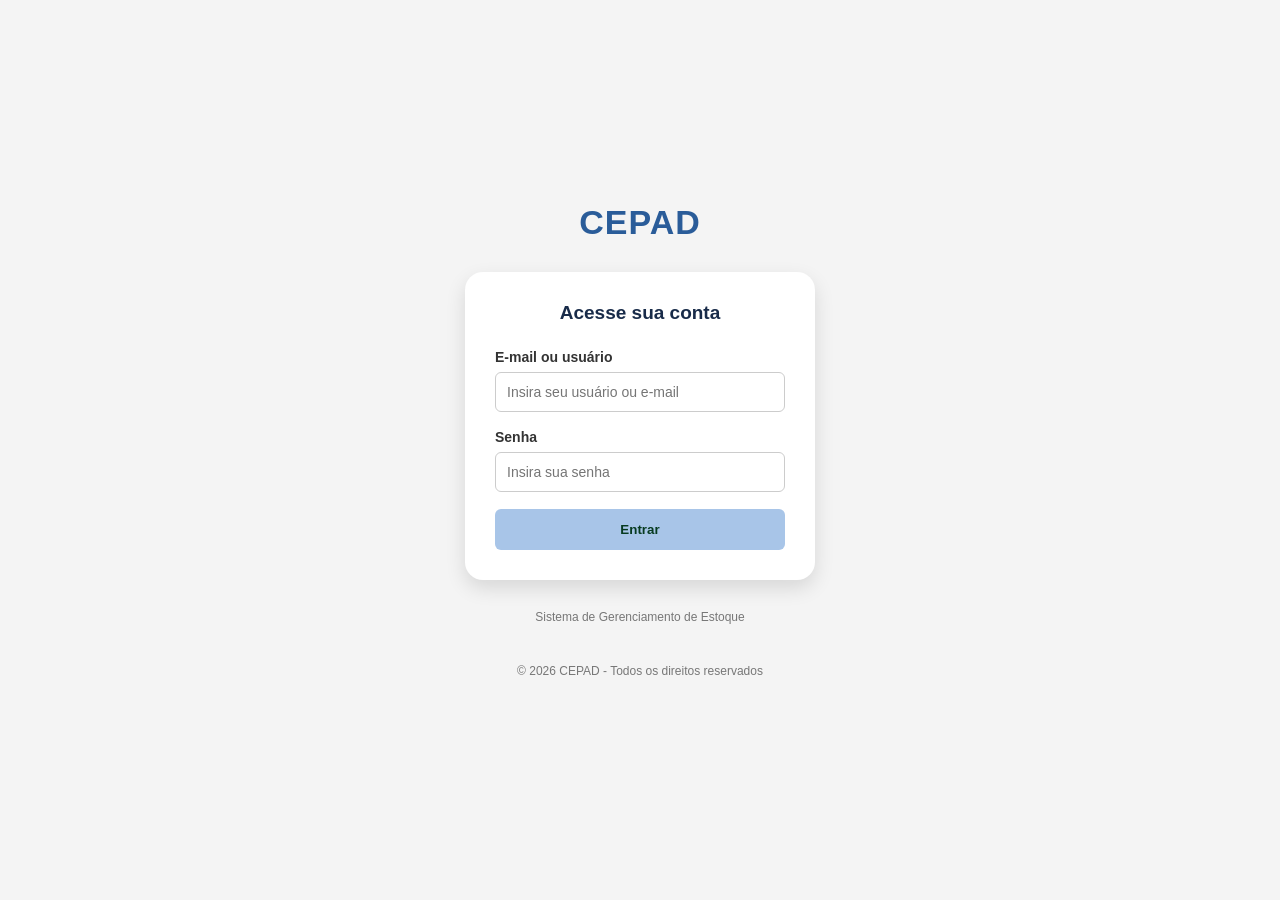
<file: index.html>
<!DOCTYPE html>
<html lang="pt-br">

<head>
    <meta charset="UTF-8">
    <meta name="viewport" content="width=device-width, initial-scale=1.0">
    <title>Login - CEPAD</title>
    <link rel="stylesheet" href="style.css">
</head>

<body class="login-page">

    <div class="login-container">

        <header class="login-brand">
            <h1>CEPAD</h1>
        </header>

        <main class="login-card">

            <h2>Acesse sua conta</h2>

            <form action="inicio.html" method="get">

                <label for="usuario">E-mail ou usuário</label>
                <input type="text" id="usuario" name="usuario" placeholder="Insira seu usuário ou e-mail">

                <label for="senha">Senha</label>
                <input type="password" id="senha" name="senha" placeholder="Insira sua senha">

                <button type="submit" class="login-button">
                    Entrar
                </button>

            </form>

        </main>

        <p class="login-description">
            Sistema de Gerenciamento de Estoque
        </p>

        <footer class="login-footer">
            © 2026 CEPAD - Todos os direitos reservados
        </footer>

    </div>

</body>

</html>
</file>
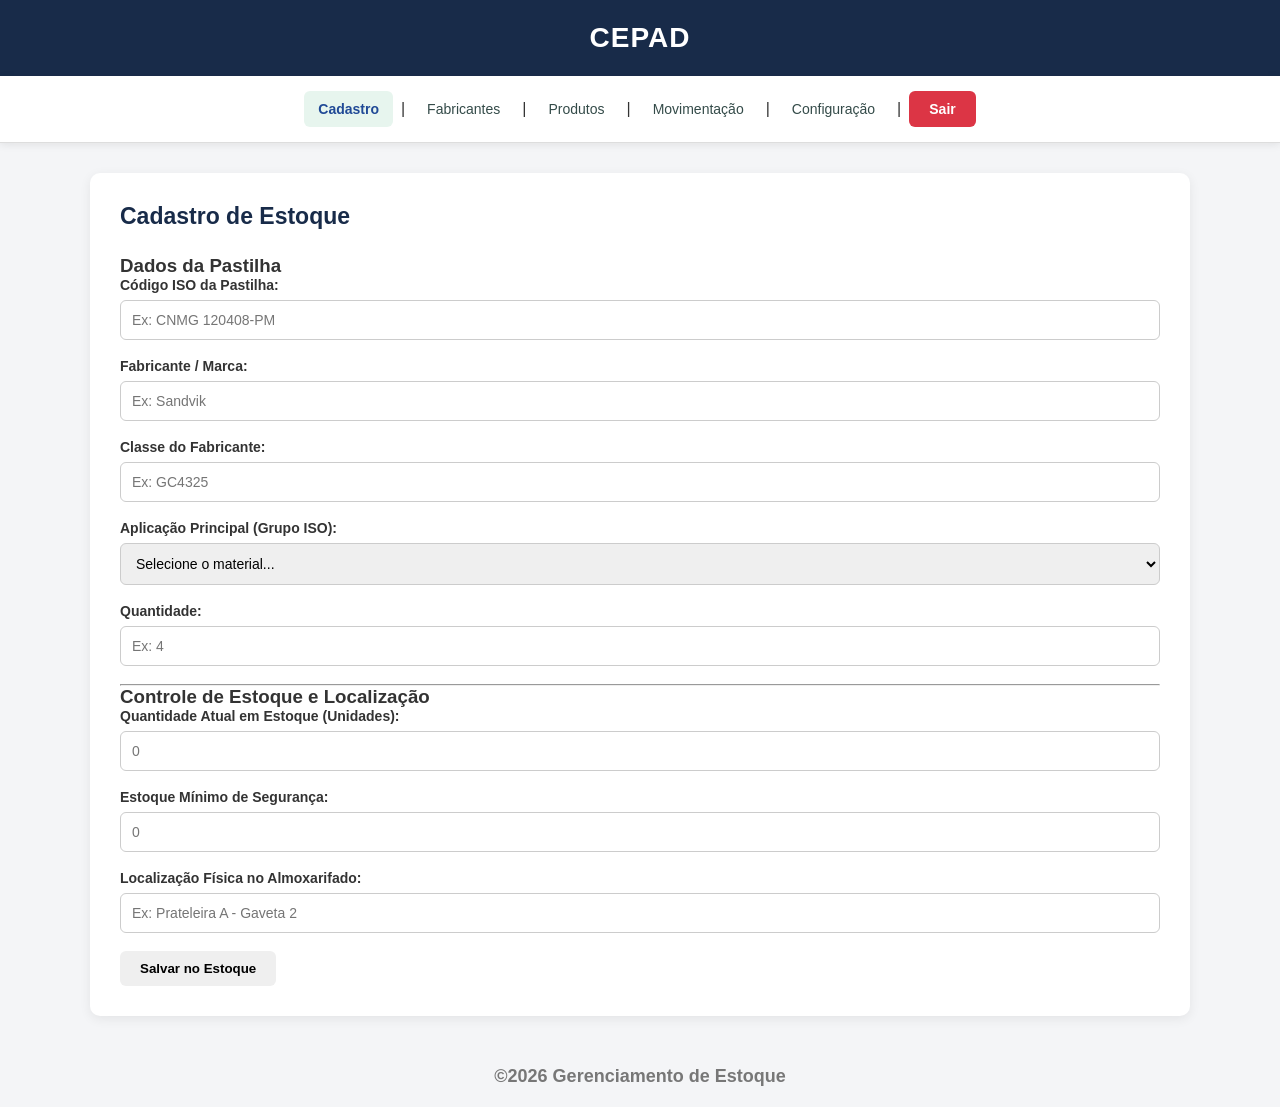
<file: cadastrar.html>
<!DOCTYPE html>
<html lang="pt-br">

<head>
    <meta charset="UTF-8">
    <meta name="viewport" content="width=device-width, initial-scale=1.0">
    <title>Cadastro - CEPAD</title>
    <link rel="stylesheet" href="style.css">
</head>

<body>

    <header>
        <h1>CEPAD</h1>
    </header>
   <nav>
    <strong>Cadastro</strong> |
    <a href="fabricantes.html">Fabricantes</a> |
    <a href="produtos.html">Produtos</a> |
    <a href="movimentacao.html">Movimentação</a> |
    <a href="configuracao.html">Configuração</a> |
    <a href="index.html" class="sair">Sair</a>
</nav>

    <main>

        <h2>Cadastro de Estoque</h2>

        <form action="cadastrar.html" method="post" id="form-cadastro">

            <!-- SEÇÃO 1: Dados Técnicos da Pastilha -->
            <section>
                <h3>Dados da Pastilha</h3>

                <p>
                    <label for="codigo-iso">Código ISO da Pastilha:</label>
                    <input type="text" id="codigo-iso" name="codigo_iso" placeholder="Ex: CNMG 120408-PM" required>
                </p>

                <p>
                    <label for="fabricante">Fabricante / Marca:</label>
                    <input type="text" id="fabricante" name="fabricante" placeholder="Ex: Sandvik" required>
                </p>

                <p>
                    <label for="classe">Classe do Fabricante:</label>
                    <input type="text" id="classe" name="classe" placeholder="Ex: GC4325" required>
                </p>

                <p>
                    <label for="aplicacao-iso">Aplicação Principal (Grupo ISO):</label>
                    <select id="aplicacao-iso" name="aplicacao_iso" required>
                        <option value="" disabled selected>Selecione o material...</option>
                        <option value="P">P - Aço Carbono</option>
                        <option value="M">M - Aço Inox</option>
                        <option value="K">K - Ferro Fundido</option>
                        <option value="N">N - Materiais Não Ferrosos</option>
                        <option value="S">S - Superligas / Titânio</option>
                        <option value="H">H - Materiais Endurecidos</option>
                    </select>
                </p>

                <p>
                    <label for="arestas">Quantidade:</label>
                    <input type="number" id="arestas" name="arestas" min="1" max="10" placeholder="Ex: 4" required>
                </p>
            </section>

            <hr>

            <!--Dados de Logística e Armazenamento -->
            <section>
                <h3>Controle de Estoque e Localização</h3>

                <p>
                    <label for="estoque-atual">Quantidade Atual em Estoque (Unidades):</label>
                    <input type="number" id="estoque-atual" name="estoque_atual" min="0" placeholder="0" required>
                </p>

                <p>
                    <label for="estoque-minimo">Estoque Mínimo de Segurança:</label>
                    <input type="number" id="estoque-minimo" name="estoque_minimo" min="0" placeholder="0" required>
                </p>

                <p>
                    <label for="localizacao">Localização Física no Almoxarifado:</label>
                    <input type="text" id="localizacao" name="localizacao" placeholder="Ex: Prateleira A - Gaveta 2"
                        required>
                </p>
            </section>

            <!-- Botão de envio fora das seções, mas dentro do formulário -->
            <button type="submit">Salvar no Estoque</button>
        </form>
    </main>

    <footer>
        <h2>&copy;2026 Gerenciamento de Estoque</h2>

    </footer>

    <script src="cadastrar.js"></script>


</body>

</html>
</file>
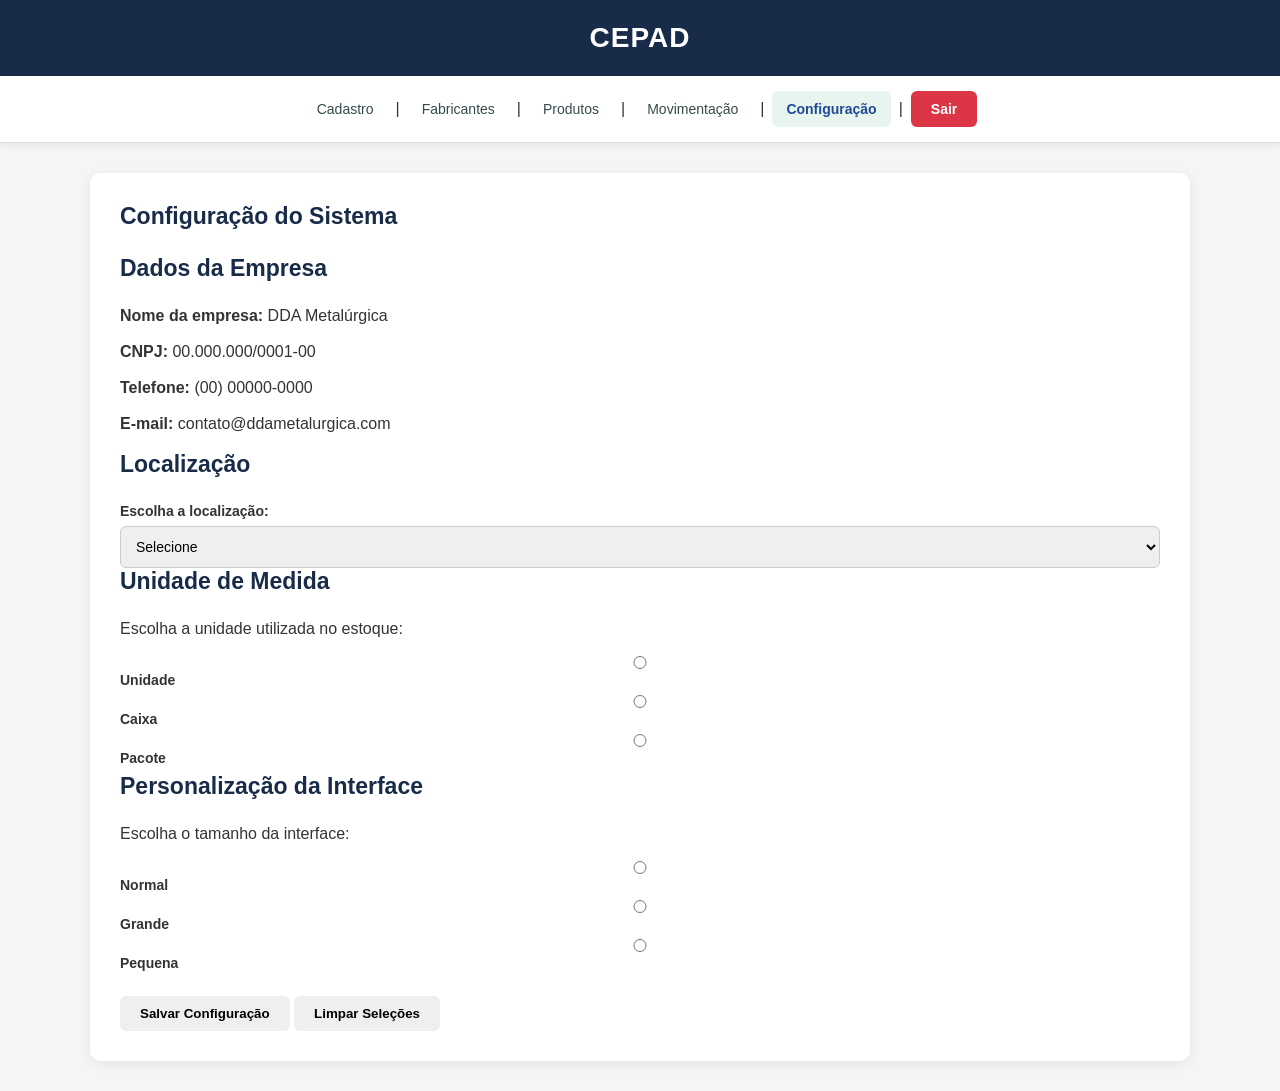
<file: configuracao.html>
<!DOCTYPE html>
<html lang="pt-br">

<head>
    <meta charset="UTF-8">
    <meta name="viewport" content="width=device-width, initial-scale=1.0">
    <title>Configurção - CEPAD</title>
    <link rel="stylesheet" href="style.css">
</head>

<body>

    <header>
        <h1>CEPAD</h1>
    </header>

   <nav>
    <a href="cadastrar.html">Cadastro</a> |
    <a href="fabricantes.html">Fabricantes</a> |
    <a href="produtos.html">Produtos</a> |
    <a href="movimentacao.html">Movimentação</a> |
    <strong>Configuração</strong> |
    <a href="index.html" class="sair">Sair</a>
</nav>
    <main>

        <h2>Configuração do Sistema</h2>

        <!-- DADOS FIXOS -->
        <section>

            <h2>Dados da Empresa</h2>

            <p>
                <strong>Nome da empresa:</strong>
                DDA Metalúrgica
            </p>

            <p>
                <strong>CNPJ:</strong>
                00.000.000/0001-00
            </p>

            <p>
                <strong>Telefone:</strong>
                (00) 00000-0000
            </p>

            <p>
                <strong>E-mail:</strong>
                contato@ddametalurgica.com
            </p>

        </section>


        <!-- LOCALIZAÇÃO -->
        <section>

            <h2>Localização</h2>

            <label for="localizacao">
                Escolha a localização:
            </label>

            <select id="localizacao">

                <option value="">Selecione</option>
                <option value="brasil">Maceió - AL</option>
                <option value="recife">Recife - PE</option>

            </select>

        </section>

        <!-- UNIDADE -->
        <section>

            <h2>Unidade de Medida</h2>

            <p>Escolha a unidade utilizada no estoque:</p>

            <label>
                <input type="radio" name="unidade" value="unidade">
                Unidade
            </label>

            <label>
                <input type="radio" name="unidade" value="caixa">
                Caixa
            </label>

            <label>
                <input type="radio" name="unidade" value="pacote">
                Pacote
            </label>

        </section>


        <!-- PERSONALIZAÇÃO -->
        <section>

            <h2>Personalização da Interface</h2>

            <p>Escolha o tamanho da interface:</p>

            <label>
                <input type="radio" name="interface" value="normal">
                Normal
            </label>

            <label>
                <input type="radio" name="interface" value="grande">
                Grande
            </label>

            <label>
                <input type="radio" name="interface" value="pequena">
                Pequena
            </label>

        </section>


        <!-- BOTÕES -->
        <section>

            <br>

            <button type="submit">
                Salvar Configuração
            </button>

            <button type="reset">
                Limpar Seleções
            </button>

        </section>

    </main>

</body>

</html>
</file>
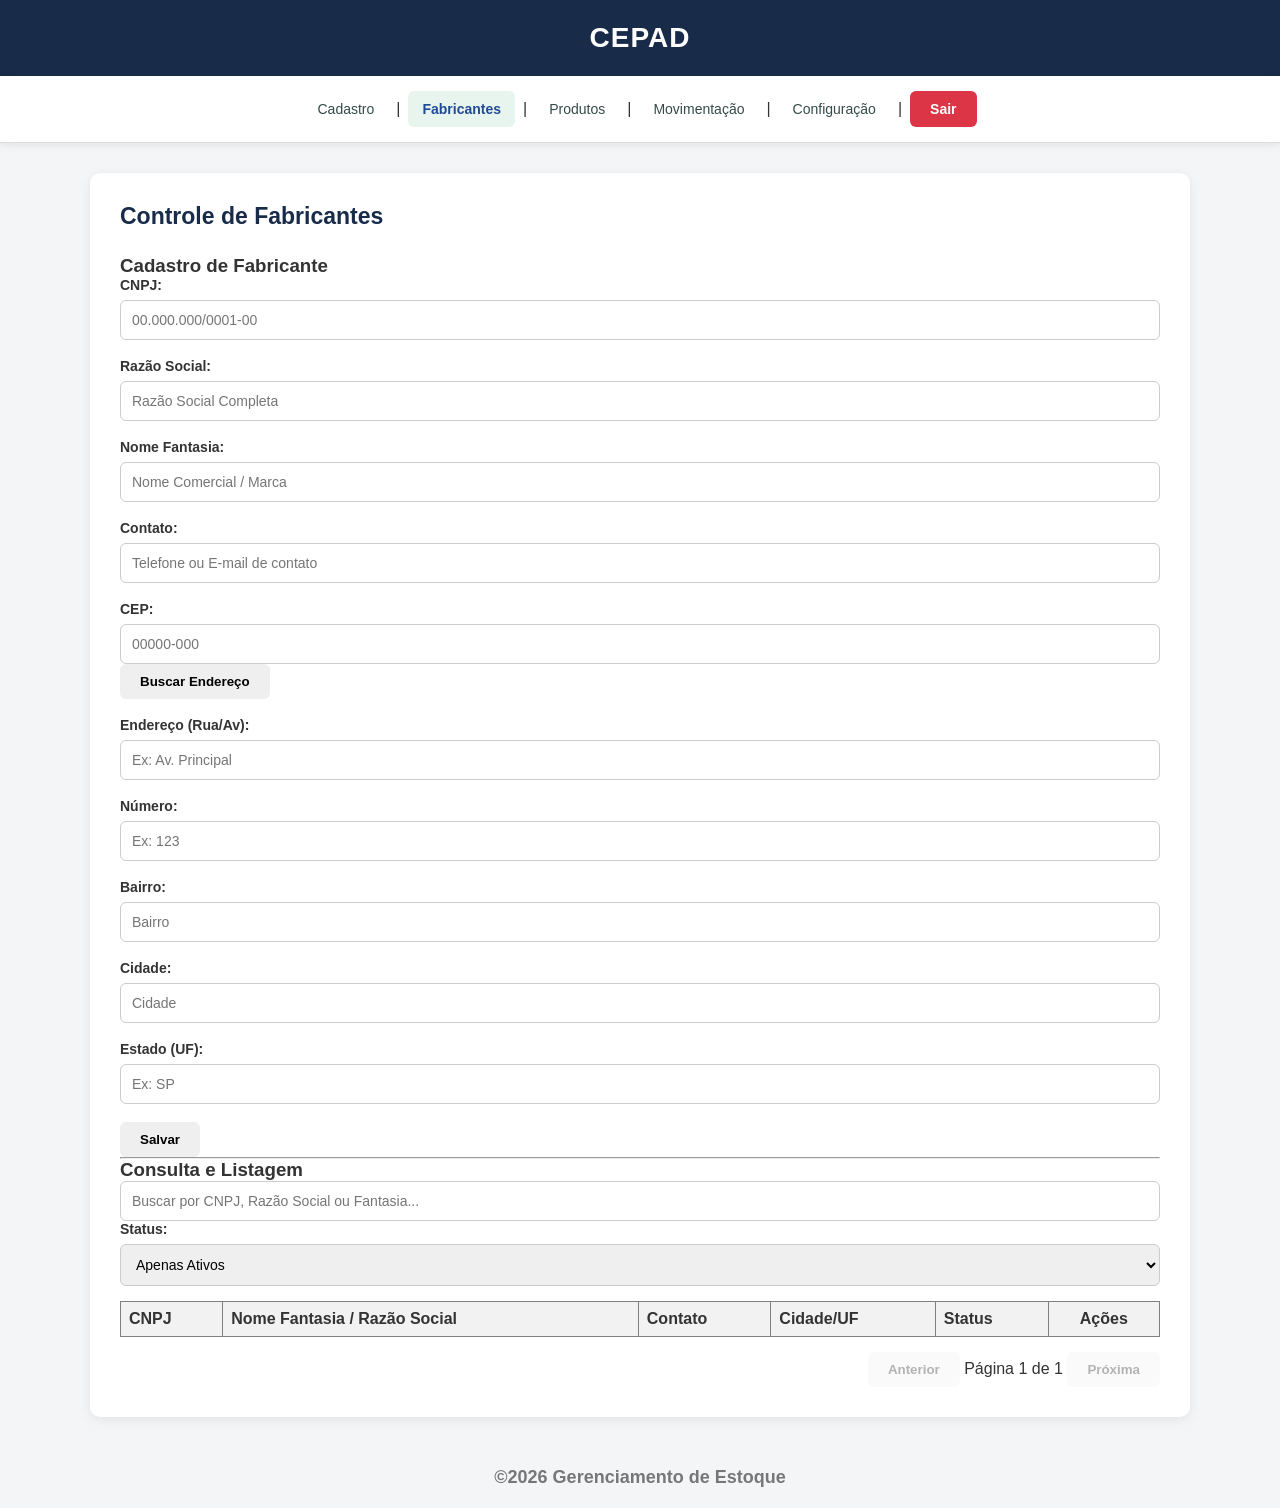
<file: fabricantes.html>
<!DOCTYPE html>
<html lang="pt-br">

<head>
    <meta charset="UTF-8">
    <meta name="viewport" content="width=device-width, initial-scale=1.0">
    <title>Fabricantes - CEPAD</title>
    <link rel="stylesheet" href="style.css">
</head>

<body>

    <header>
        <h1>CEPAD</h1>
    </header>

    <nav>
    <a href="cadastrar.html">Cadastro</a> |
    <strong>Fabricantes</strong> |
    <a href="produtos.html">Produtos</a> |
    <a href="movimentacao.html">Movimentação</a> |
    <a href="configuracao.html">Configuração</a> |
    <a href="index.html" class="sair">Sair</a>
</nav>


    <main>

        <h2>Controle de Fabricantes</h2>

        <!-- SEÇÃO 1: FORMULÁRIO DE CADASTRO / EDIÇÃO -->
        <section id="secao-cadastro">
            <h3 id="titulo-form">Cadastro de Fabricante</h3>

            <form id="form-fabricante" novalidate>
                <!-- Input oculto para controle de ID e validação de edição -->
                <input type="hidden" id="fabricante-id">

                <p>
                    <label for="cnpj">CNPJ:</label>
                    <input type="text" id="cnpj" name="cnpj" placeholder="00.000.000/0001-00" required>
                    <small id="cnpj-erro" style="color: red; display: none;">Este CNPJ já está cadastrado.</small>
                </p>

                <p>
                    <label for="razao-social">Razão Social:</label>
                    <input type="text" id="razao-social" name="razao_social" placeholder="Razão Social Completa"
                        required>
                </p>

                <p>
                    <label for="nome-fantasia">Nome Fantasia:</label>
                    <input type="text" id="nome-fantasia" name="nome_fantasia" placeholder="Nome Comercial / Marca"
                        required>
                </p>

                <p>
                    <label for="contato">Contato:</label>
                    <input type="text" id="contato" name="contato" placeholder="Telefone ou E-mail de contato" required>
                </p>

                <p>
                    <label for="cep">CEP:</label>
                    <input type="text" id="cep" name="cep" placeholder="00000-000" required>
                    <button type="button" id="btn-buscar-cep">Buscar Endereço</button>
                </p>

                <p>
                    <label for="logradouro">Endereço (Rua/Av):</label>
                    <input type="text" id="logradouro" name="logradouro" placeholder="Ex: Av. Principal" required>
                </p>

                <p>
                    <label for="numero">Número:</label>
                    <input type="text" id="numero" name="numero" placeholder="Ex: 123" required>
                </p>

                <p>
                    <label for="bairro">Bairro:</label>
                    <input type="text" id="bairro" name="bairro" placeholder="Bairro" required>
                </p>

                <p>
                    <label for="cidade">Cidade:</label>
                    <input type="text" id="cidade" name="cidade" placeholder="Cidade" required>
                </p>

                <p>
                    <label for="estado">Estado (UF):</label>
                    <input type="text" id="estado" name="estado" placeholder="Ex: SP" maxlength="2" required>
                </p>

                <!-- Botões de Ação do Formulário -->
                <div class="acoes-formulario">
                    <button type="submit" id="btn-salvar">Salvar</button>
                    <button type="button" id="btn-cancelar" style="display: none;">Cancelar</button>
                </div>
            </form>
        </section>

        <hr>

        <!-- SEÇÃO 2: CONSULTA / LISTAGEM -->
        <section id="secao-consulta">
            <h3>Consulta e Listagem</h3>

            <!-- Barra de Filtros e Busca -->
            <div class="filtros-container" style="margin-bottom: 15px;">
                <input type="text" id="busca-termo" placeholder="Buscar por CNPJ, Razão Social ou Fantasia...">

                <label for="filtro-status">Status:</label>
                <select id="filtro-status">
                    <option value="ativos">Apenas Ativos</option>
                    <option value="inativos">Apenas Inativos</option>
                    <option value="todos">Todos</option>
                </select>
            </div>

            <!-- Tabela de Dados (Ordenada Alfabeticamente via JS) -->
            <table id="tabela-fabricantes" border="1" style="width: 100%; border-collapse: collapse; text-align: left;">
                <thead>
                    <tr style="background-color: #f2f2f2;">
                        <th style="padding: 8px;">CNPJ</th>
                        <th style="padding: 8px;">Nome Fantasia / Razão Social</th>
                        <th style="padding: 8px;">Contato</th>
                        <th style="padding: 8px;">Cidade/UF</th>
                        <th style="padding: 8px;">Status</th>
                        <th style="padding: 8px; text-align: center;">Ações</th>
                    </tr>
                </thead>
                <tbody id="corpo-tabela-fabricantes">

                </tbody>
            </table>

            <!-- Controle de Paginação (10 registros por página) -->
            <div id="paginacao" style="margin-top: 15px; text-align: right;">
                <button id="pag-anterior" disabled>Anterior</button>
                <span id="pag-info">Página 1 de 1</span>
                <button id="pag-proxima" disabled>Próxima</button>
            </div>
        </section>

    </main>

    <footer>
        <h2>&copy;2026 Gerenciamento de Estoque</h2>
    </footer>

    <script src="fabricantes.js"></script>
</body>
</file>
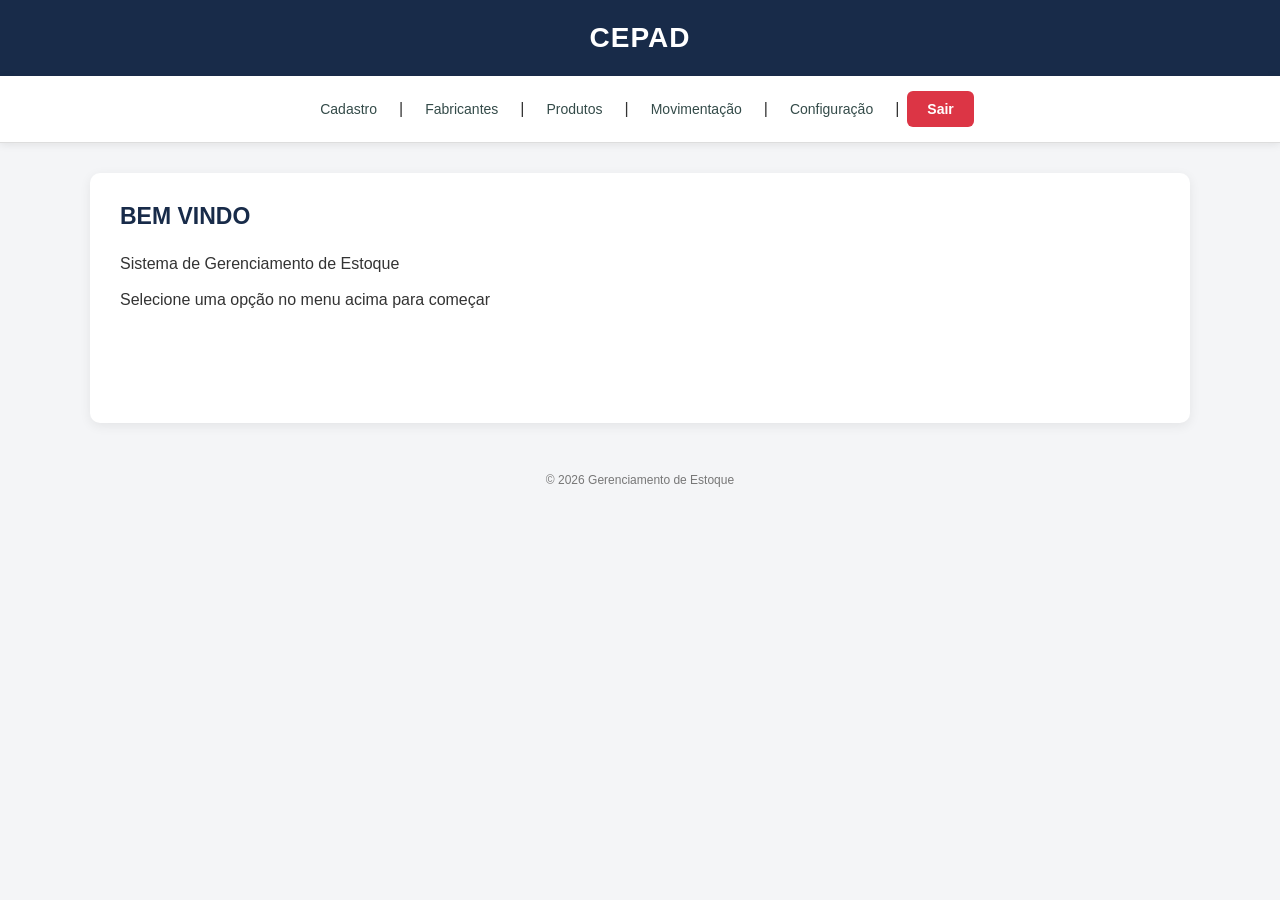
<file: inicio.html>
<!DOCTYPE html>
<html lang="pt-br">

<head>
    <meta charset="UTF-8">
    <meta name="viewport" content="width=device-width, initial-scale=1.0">
    <title>Inicio - CEPAD</title>
    <link rel="stylesheet" href="style.css">
</head>

<body>
    <header>
        <h1>CEPAD</h1>
    </header>

    <nav>
        <a href="cadastrar.html">Cadastro</a> |
        <a href="fabricantes.html">Fabricantes</a> |
        <a href="produtos.html">Produtos</a> |
        <a href="movimentacao.html">Movimentação</a> |
        <a href="configuracao.html">Configuração</a> |
        <a href="index.html" class="sair">Sair</a>
    </nav>


    <main>
        <h2>BEM VINDO</h2>
        <form id="login" action="inicio.html" method="post">
            <P>Sistema de Gerenciamento de Estoque </P>
            <p>Selecione uma opção no menu acima para começar</p>
        </form>
    </main>

    <footer>
        <p>&copy; 2026 Gerenciamento de Estoque</p>
    </footer>

    <script src="script.js"> </script>

</body>

</html>
</file>
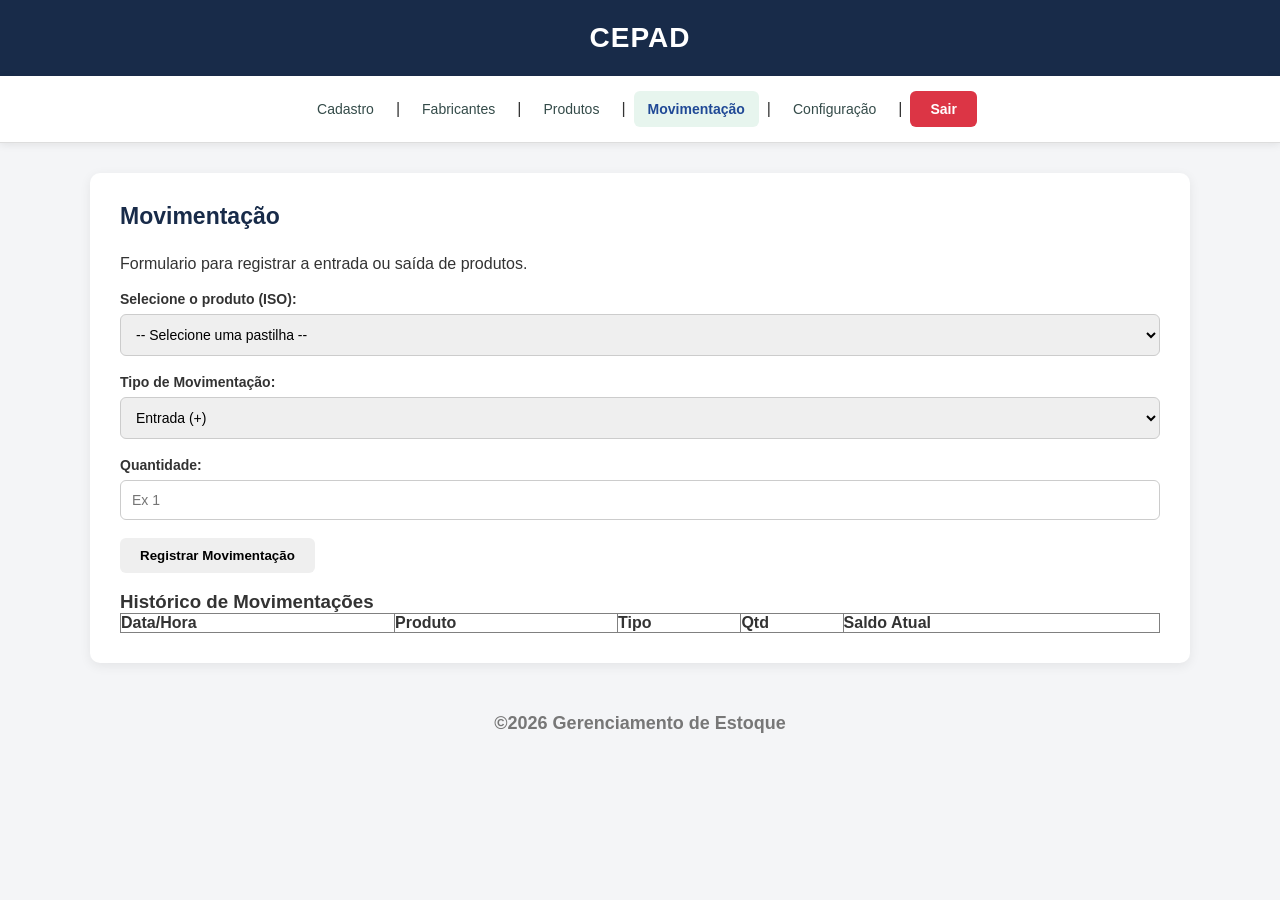
<file: movimentacao.html>
<!DOCTYPE html>
<html lang="pt-br">
<head>
  <meta charset="UTF-8">
  <meta name="viewport" content="width=device-width, initial-scale=1.0">
  <title>Movimentação - CEPAD</title>
  <link rel="stylesheet" href="style.css">
</head>
<body>
  <header>
    <h1>CEPAD</h1>
  </header>

  <nav>
    <a href="cadastrar.html">Cadastro</a> |
    <a href="fabricantes.html">Fabricantes</a> |
    <a href="produtos.html">Produtos</a> |
    <strong>Movimentação</strong> |
    <a href="configuracao.html">Configuração</a> |
    <a href="index.html" class="sair">Sair</a>
  </nav>

  <main>
    <h2>Movimentação</h2>
    <p>Formulario para registrar a entrada ou saída de produtos.</p>

    <form id="form-movimentacao">
      <!-- Campo de Seleção do Produto -->
      <p>
        <label for="produto">Selecione o produto (ISO):</label>
        <select id="produto" name="produto" required>
          <option value="">-- Selecione uma pastilha --</option>
          <option value="CNMG120408">Pastilha Mtl Duro (ISO: CNMG 120408)</option>
          <option value="TNMG160404">Pastilha Soldável (ISO: TNMG 160404)</option>
          <option value="CCMT09T304">Pastilha Cerâmica (ISO: CCMT 09T304)</option>
          <option value="WNGM080408">Pastilha Dim PCD (ISO: WNGM 080408)</option>
          <option value="RNGN120400">Pastilha CBN (ISO: RNGN 120400)</option>
        </select>
      </p>

      <!-- Tipo de Movimentação -->
      <p>
        <label for="tipo">Tipo de Movimentação:</label>
        <select id="tipo" name="tipo" required>
          <option value="entrada">Entrada (+)</option>
          <option value="saida">Saída (-)</option>
        </select>
      </p>

      <p>
        <label for="quantidade">Quantidade:</label>
        <input type="number" id="quantidade" name="quantidade" min="1" required placeholder="Ex 1">
      </p>

      <p>
        <button type="submit">Registrar Movimentação</button>
      </p>
    </form>

    <!-- Mensagem de aviso e tabela de histórico -->
    <div id="mensagem" style="margin-top: 15px; font-weight: bold;"></div>

    <h3>Histórico de Movimentações</h3>
    <table border="1" style="width: 100%; text-align: left; border-collapse: collapse;">
      <thead>
        <tr>
          <th>Data/Hora</th>
          <th>Produto</th>
          <th>Tipo</th>
          <th>Qtd</th>
          <th>Saldo Atual</th>
        </tr>
      </thead>
      <tbody id="tabela-historico"></tbody>
    </table>
  </main>

  <footer>
    <h2>&copy;2026 Gerenciamento de Estoque</h2>
  </footer>

  <script src="movimentacao.js"></script>
</body>
</html>
</file>
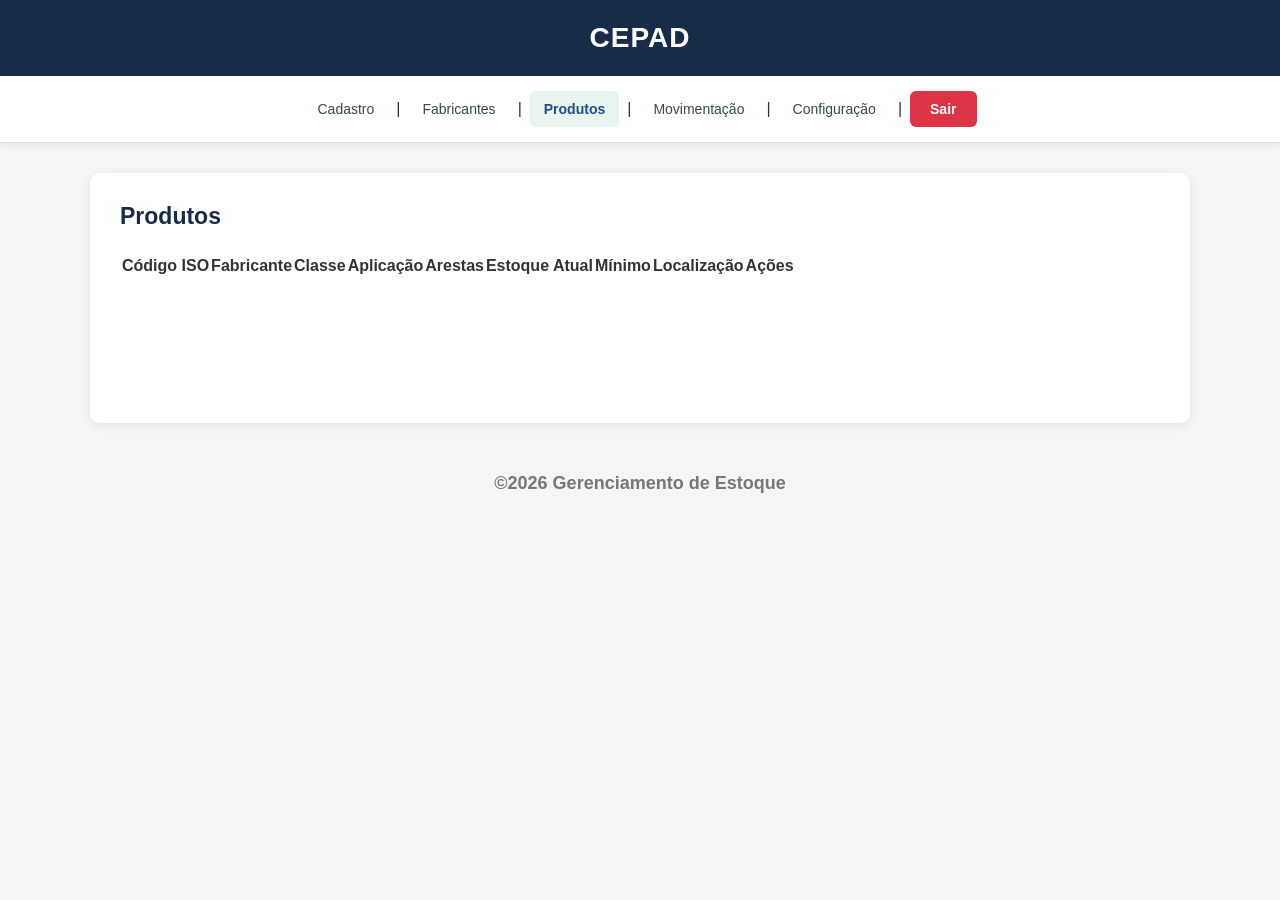
<file: produtos.html>
<!DOCTYPE html>
<html lang="pt-br">

<head>
    <meta charset="UTF-8">
    <meta name="viewport" content="width=device-width, initial-scale=1.0">
    <title>Produtos - CEPAD</title>
    <link rel="stylesheet" href="style.css">
</head>

<body>

    <header>
        <h1>CEPAD</h1>
    </header>
<nav>
    <a href="cadastrar.html">Cadastro</a> |
    <a href="fabricantes.html">Fabricantes</a> |
    <strong>Produtos</strong> |
    <a href="movimentacao.html">Movimentação</a> |
    <a href="configuracao.html">Configuração</a> |
    <a href="index.html" class="sair">Sair</a>
</nav>
   

    <main>
        <h2>Produtos</h2>
        <!--Tabela de produtos-->
        <section id="tabela_produtos">
            <table>
                <thead>
                    <tr>
                        <th>Código ISO</th>
                        <th>Fabricante</th>
                        <th>Classe</th>
                        <th>Aplicação</th>
                        <th>Arestas</th>
                        <th>Estoque Atual</th>
                        <th>Mínimo</th>
                        <th>Localização</th>
                        <th>Ações</th>
                    </tr>
                </thead>

                <tbody id="corpo-tabela"></tbody>
            </table>
        </section>

    </main>
    <footer>
        <h2>&copy;2026 Gerenciamento de Estoque</h2>
    </footer>

    <script src="produtos.js"></script>
</body>

</html>
</file>
<file: style.css>
/* CONFIGURAÇÕES GERAIS */

* {
    margin: 0;
    padding: 0;
    box-sizing: border-box;
    font-family: Arial, Helvetica, sans-serif;
}

body {
    min-height: 100vh;
    background-color: #f4f5f7;
    color: #333;
}

/* CABEÇALHO DO SISTEMA */

header {
    width: 100%;
    padding: 22px;
    background-color: #182B49;
    color: white;
    text-align: center;
}

header h1 {
    font-size: 28px;
    letter-spacing: 1px;
    color: white;
}

/* MENU DE NAVEGAÇÃO */

nav {
    display: flex;
    justify-content: center;
    align-items: center;
    flex-wrap: wrap;
    gap: 8px;

    width: 100%;
    padding: 15px;

    background-color: white;
    box-shadow: 0 2px 8px rgba(0,0,0,0.08);
    border-bottom: 1px solid #ddd;
}

nav a,
nav strong {
    display: inline-block;
    padding: 10px 14px;

    text-decoration: none;
    color: #344b49;
    font-size: 14px;
    border-radius: 6px;
    transition: 0.2s;
}

nav a:hover {
    background-color: #e7f5ee;
    color: #204996;
}

nav strong {
    background-color: #e7f5ee;
    color: #204996;
}

/* BOTÃO SAIR */

nav button,
nav a.sair {
    background-color: #dc3545;
    color: white;
    border: none;
    padding: 10px 20px;
    border-radius: 6px;
    cursor: pointer;
    font-weight: bold;
    text-decoration: none;
}

nav button:hover,
nav a.sair:hover {
    background-color: #bd2130;
    color: white;
}

/* CONTEÚDO PRINCIPAL*/

main {
    width: 95%;
    max-width: 1100px;
    min-height: 250px;

    margin: 30px auto;
    padding: 30px;

    background-color: white;
    border-radius: 10px;
    box-shadow: 0 3px 12px rgba(0,0,0,0.07);
}

main h2 {
    margin-bottom: 25px;
    color: #182B49;
    font-size: 23px;
}

/* FORMULÁRIOS */

main p {
    margin-bottom: 18px;
}

label {
    display: block;
    margin-bottom: 7px;
    font-size: 14px;
    font-weight: bold;
}

input,
select,
textarea {
    width: 100%;
    padding: 11px;

    border: 1px solid #ccc;
    border-radius: 6px;

    font-size: 14px;
    outline: none;
}

input:focus,
select:focus,
textarea:focus {
    border-color: #A8C5E8;
    box-shadow: 0 0 4px rgba(21,155,101,0.2);
}

button {
    padding: 10px 20px;
    border: none;
    border-radius: 6px;
    cursor: pointer;
    font-weight: bold;
}

/* RODAPÉ */

footer {
    width: 100%;
    padding: 20px;
    text-align: center;
    color: #777;
    font-size: 12px;
}

/* TELA DE LOGIN*/

body.login-page {
    min-height: 100vh;
    display: flex;
    justify-content: center;
    align-items: center;
    padding: 20px;
    background-color: #f4f4f4;
}

.login-container {
    width: 100%;
    max-width: 350px;
    text-align: center;
}

.login-page header.login-brand {
    width: auto;
    padding: 0;
    margin: 0 0 20px;
    background: transparent;
    color: #2A5C99;
    box-shadow: none;
    border: none;
}

.login-page .login-brand h1 {
    background: transparent;
    color: #2A5C99;
    font-size: 34px;
    margin: 0;
    padding: 0;
    letter-spacing: 1px;
}
.login-card {
    width: 100%;
    padding: 30px;
    background: white;
    border-radius: 18px;
    box-shadow: 0 8px 20px rgba(0,0,0,0.12);
    text-align: left;
}

.login-card h2 {
    text-align: center;
    font-size: 19px;
    margin-bottom: 25px;
}

.login-card input {
    margin-bottom: 17px;
}

.login-button {
    width: 100%;
    padding: 13px;
    background-color: #A8C5E8;
    color: #073b20;
}

.login-button:hover {
    background-color: #A8C5E8;
}

.login-description,
.login-footer {
    margin-top: 20px;
    text-align: center;
    font-size: 12px;
    color: #777;
}

/* RESPONSIVIDADE */

@media (max-width: 600px) {

    nav {
        flex-direction: column;
    }

    nav a,
    nav strong,
    nav button {
        width: 100%;
        text-align: center;
    }

    main {
        width: 100%;
        padding: 20px;
    }

}
</file>
